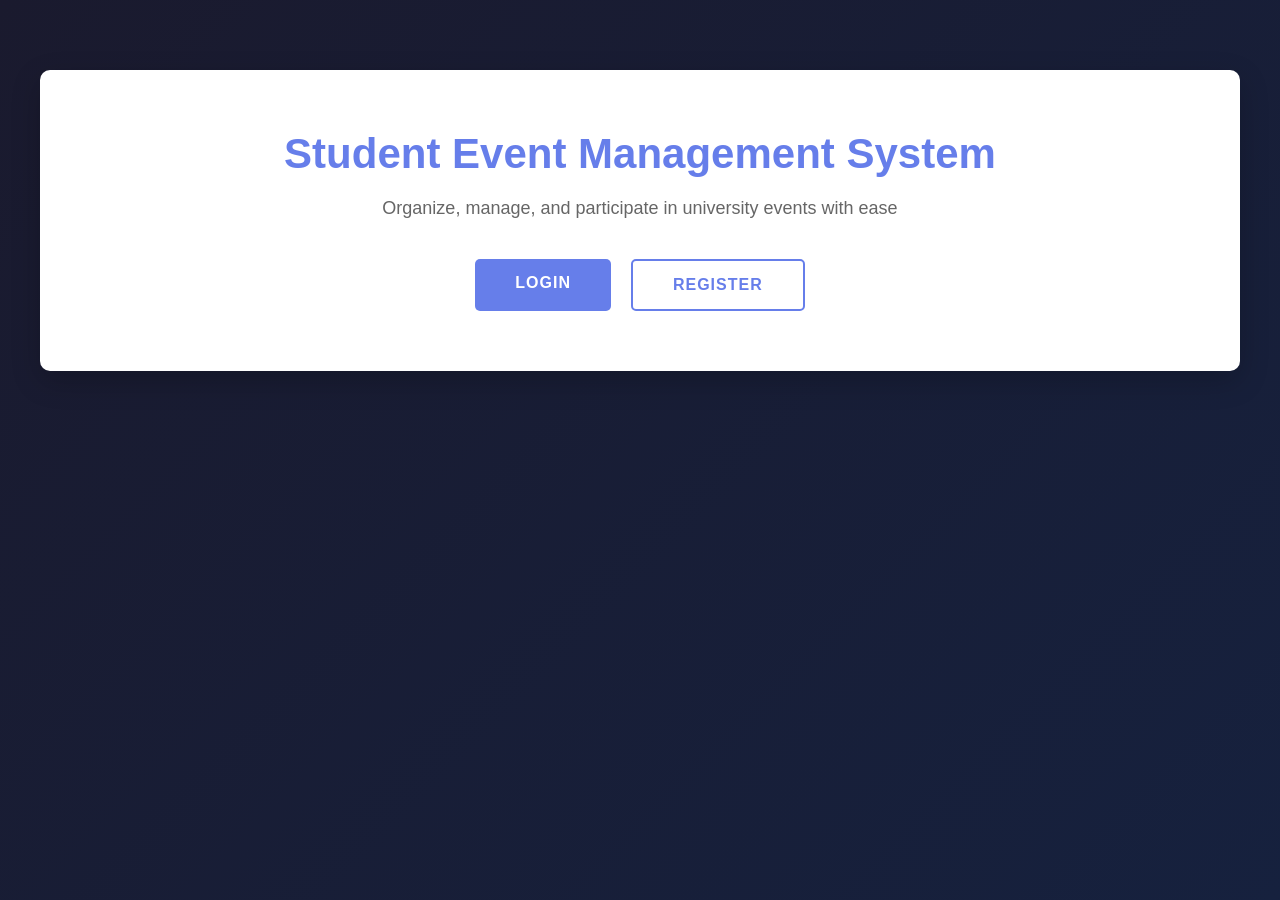
<file: event-management/index.html>
<!DOCTYPE html>
<html lang="en">
<head>
    <meta charset="UTF-8">
    <meta name="viewport" content="width=device-width, initial-scale=1.0">
    <title>Student Event Management System</title>
    <link rel="stylesheet" href="css/style.css">
    <style>
        .hero {
            background: white;
            padding: 60px;
            border-radius: 10px;
            text-align: center;
            box-shadow: 0 10px 30px rgba(0,0,0,0.2);
            margin-top: 50px;
        }
        .hero h1 {
            font-size: 42px;
            color: #667eea;
            margin-bottom: 20px;
        }
        .hero p {
            font-size: 18px;
            color: #666;
            margin-bottom: 40px;
        }
        .btn-group {
            display: flex;
            gap: 20px;
            justify-content: center;
        }
        .btn-primary {
            padding: 15px 40px;
            background: #667eea;
            color: white;
            text-decoration: none;
            border-radius: 5px;
            font-size: 16px;
            transition: 0.3s;
        }
        .btn-primary:hover {
            background: #5568d3;
        }
        .btn-secondary {
            padding: 15px 40px;
            background: white;
            color: #667eea;
            text-decoration: none;
            border: 2px solid #667eea;
            border-radius: 5px;
            font-size: 16px;
            transition: 0.3s;
        }
        .btn-secondary:hover {
            background: #667eea;
            color: white;
        }
    </style>
</head>
<body>
    <div class="container">
        <div class="hero">
            <h1>Student Event Management System</h1>
            <p>Organize, manage, and participate in university events with ease</p>
            <div class="btn-group">
                <a href="login.html" class="btn-primary">Login</a>
                <a href="register.html" class="btn-secondary">Register</a>
            </div>
        </div>
    </div>
</body>
</html>
</file>
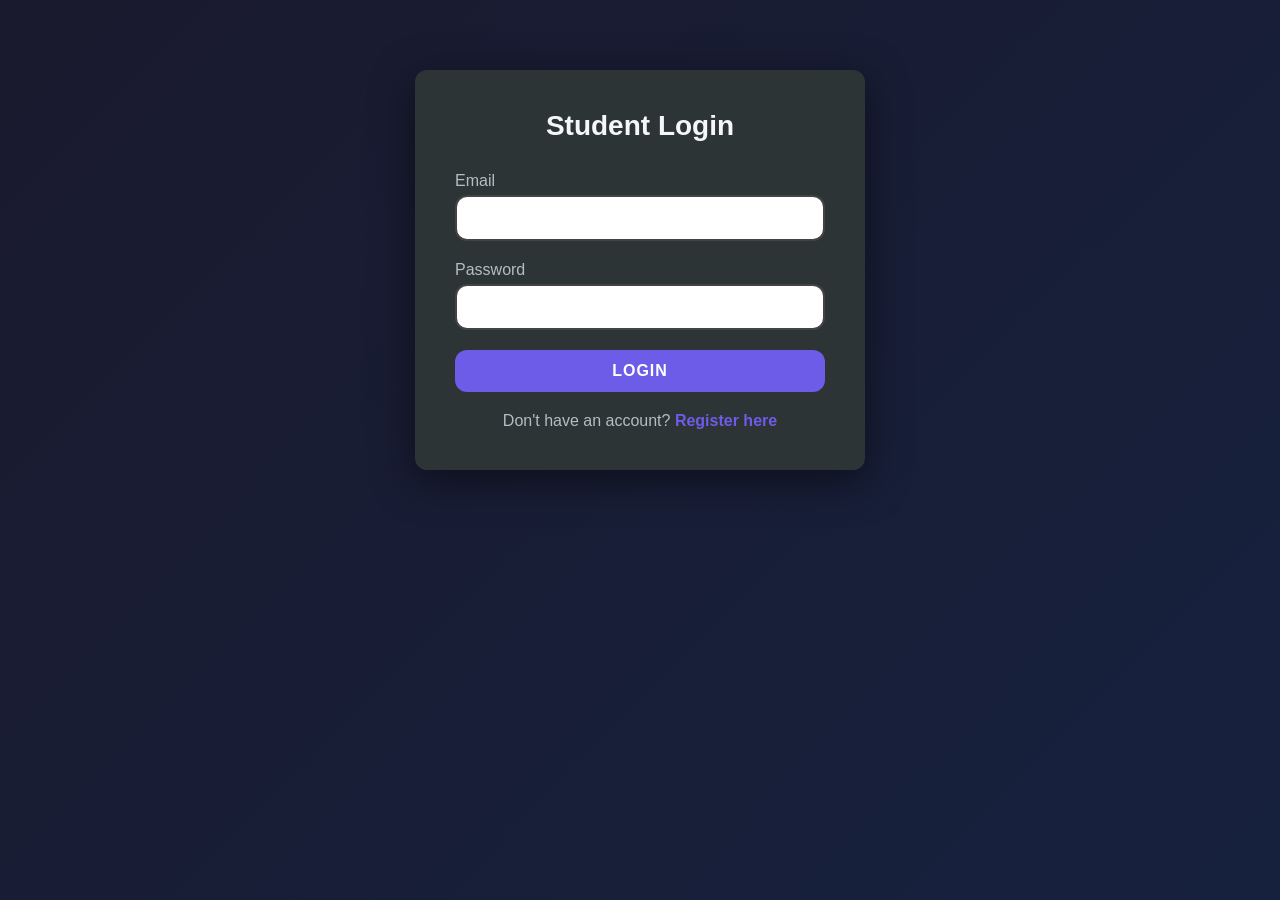
<file: event-management/admin.html>
<!DOCTYPE html>
<html lang="en">
<head>
    <meta charset="UTF-8">
    <meta name="viewport" content="width=device-width, initial-scale=1.0">
    <title>Admin Dashboard - Event Management</title>
    <link rel="stylesheet" href="css/style.css">
    <style>
        .admin-container {
            background: white;
            padding: 30px;
            border-radius: 10px;
            margin-top: 20px;
        }
        .tabs {
            display: flex;
            gap: 10px;
            margin-bottom: 30px;
            border-bottom: 2px solid #ddd;
        }
        .tab {
            padding: 12px 24px;
            background: none;
            border: none;
            cursor: pointer;
            font-size: 16px;
            color: #666;
            border-bottom: 3px solid transparent;
        }
        .tab.active {
            color: #667eea;
            border-bottom-color: #667eea;
        }
        .tab-content {
            display: none;
        }
        .tab-content.active {
            display: block;
        }
        .stats-grid {
            display: grid;
            grid-template-columns: repeat(auto-fit, minmax(200px, 1fr));
            gap: 20px;
            margin-bottom: 30px;
        }
        .stat-card {
            background: linear-gradient(135deg, #667eea 0%, #764ba2 100%);
            color: white;
            padding: 20px;
            border-radius: 10px;
            text-align: center;
        }
        .stat-card h3 {
            font-size: 36px;
            margin: 0;
        }
        .stat-card p {
            margin: 10px 0 0 0;
            opacity: 0.9;
        }
        table {
            width: 100%;
            border-collapse: collapse;
            margin-top: 20px;
        }
        table th, table td {
            padding: 12px;
            text-align: left;
            border-bottom: 1px solid #ddd;
        }
        table th {
            background: #667eea;
            color: white;
        }
        table tr:hover {
            background: #f5f5f5;
        }
        .btn-small {
            padding: 6px 12px;
            font-size: 14px;
            margin: 0 5px;
        }
        .btn-edit {
            background: #3498db;
        }
        .btn-delete {
            background: #e74c3c;
        }
        .form-grid {
            display: grid;
            gap: 15px;
        }
        .modal {
            display: none;
            position: fixed;
            top: 0;
            left: 0;
            width: 100%;
            height: 100%;
            background: rgba(0,0,0,0.5);
            z-index: 1000;
        }
        .modal.active {
            display: flex;
            align-items: center;
            justify-content: center;
        }
        .modal-content {
            background: white;
            padding: 30px;
            border-radius: 10px;
            max-width: 500px;
            width: 90%;
            max-height: 90vh;
            overflow-y: auto;
        }
        .modal-header {
            display: flex;
            justify-content: space-between;
            align-items: center;
            margin-bottom: 20px;
        }
        .close-modal {
            background: none;
            border: none;
            font-size: 24px;
            cursor: pointer;
            color: #666;
        }
    </style>
</head>
<body>
    <nav class="navbar">
        <h1>Admin Dashboard</h1>
        <div>
            <span id="adminName"></span>
            <button onclick="logout()" class="btn-logout">Logout</button>
        </div>
    </nav>
    
    <div class="container">
        <div class="admin-container">
            <div class="stats-grid" id="statsGrid">
                <div class="stat-card">
                    <h3 id="totalEvents">0</h3>
                    <p>Total Events</p>
                </div>
                <div class="stat-card">
                    <h3 id="totalUsers">0</h3>
                    <p>Total Users</p>
                </div>
                <div class="stat-card">
                    <h3 id="totalRegistrations">0</h3>
                    <p>Total Registrations</p>
                </div>
            </div>
            
            <div class="tabs">
                <button class="tab active" onclick="switchTab('events')">Manage Events</button>
                <button class="tab" onclick="switchTab('users')">View Users</button>
                <button class="tab" onclick="switchTab('registrations')">View Registrations</button>
            </div>
            
            <!-- Events Tab -->
            <div id="eventsTab" class="tab-content active">
                <button class="btn" onclick="showAddEventModal()">+ Add New Event</button>
                <div id="message"></div>
                <table id="eventsTable">
                    <thead>
                        <tr>
                            <th>ID</th>
                            <th>Title</th>
                            <th>Date</th>
                            <th>Venue</th>
                            <th>Organizer</th>
                            <th>Actions</th>
                        </tr>
                    </thead>
                    <tbody id="eventsTableBody">
                        <tr><td colspan="6">Loading...</td></tr>
                    </tbody>
                </table>
            </div>
            
            <!-- Users Tab -->
            <div id="usersTab" class="tab-content">
                <table id="usersTable">
                    <thead>
                        <tr>
                            <th>ID</th>
                            <th>Name</th>
                            <th>Email</th>
                            <th>Contact</th>
                            <th>Admin</th>
                            <th>Registered</th>
                        </tr>
                    </thead>
                    <tbody id="usersTableBody">
                        <tr><td colspan="6">Loading...</td></tr>
                    </tbody>
                </table>
            </div>
            
            <!-- Registrations Tab -->
            <div id="registrationsTab" class="tab-content">
                <table id="registrationsTable">
                    <thead>
                        <tr>
                            <th>ID</th>
                            <th>Student Name</th>
                            <th>Event Title</th>
                            <th>Registration Date</th>
                        </tr>
                    </thead>
                    <tbody id="registrationsTableBody">
                        <tr><td colspan="4">Loading...</td></tr>
                    </tbody>
                </table>
            </div>
        </div>
    </div>
    
    <!-- Add/Edit Event Modal -->
    <div id="eventModal" class="modal">
        <div class="modal-content">
            <div class="modal-header">
                <h2 id="modalTitle">Add New Event</h2>
                <button class="close-modal" onclick="closeModal()">&times;</button>
            </div>
            <form id="eventForm" class="form-grid">
                <input type="hidden" id="eventId">
                <div class="input-group">
                    <label>Event Title *</label>
                    <input type="text" id="eventTitle" required>
                </div>
                <div class="input-group">
                    <label>Date *</label>
                    <input type="date" id="eventDate" required>
                </div>
                <div class="input-group">
                    <label>Venue *</label>
                    <input type="text" id="eventVenue" required>
                </div>
                <div class="input-group">
                    <label>Organizer *</label>
                    <input type="text" id="eventOrganizer" required>
                </div>
                <div class="input-group">
                    <label>Description</label>
                    <textarea id="eventDescription" rows="4"></textarea>
                </div>
                <button type="submit" class="btn">Save Event</button>
            </form>
        </div>
    </div>
    
    <script>
        let currentTab = 'events';
        let editingEventId = null;
        
        // Check admin authentication
        async function checkAuth() {
            try {
                const response = await fetch('php/check_auth.php');
                const result = await response.json();
                
                if (!result.loggedIn || !result.is_admin) {
                    alert('Access denied. Admin only.');
                    window.location.href = 'login.html';
                    return false;
                }
                
                document.getElementById('adminName').textContent = 'Welcome, ' + result.name;
                loadDashboard();
                return true;
            } catch (error) {
                console.error('Auth error:', error);
                window.location.href = 'login.html';
                return false;
            }
        }
        
        // Load dashboard data
        async function loadDashboard() {
            await loadStats();
            await loadEvents();
            await loadUsers();
            await loadRegistrations();
        }
        
        // Load statistics
        async function loadStats() {
            try {
                const response = await fetch('php/admin_stats.php');
                const stats = await response.json();
                
                document.getElementById('totalEvents').textContent = stats.events || 0;
                document.getElementById('totalUsers').textContent = stats.users || 0;
                document.getElementById('totalRegistrations').textContent = stats.registrations || 0;
            } catch (error) {
                console.error('Error loading stats:', error);
            }
        }
        
        // Load events
        async function loadEvents() {
            try {
                const response = await fetch('php/admin_events.php');
                const events = await response.json();
                
                const tbody = document.getElementById('eventsTableBody');
                tbody.innerHTML = '';
                
                if (events.length === 0) {
                    tbody.innerHTML = '<tr><td colspan="6">No events found</td></tr>';
                    return;
                }
                
                events.forEach(event => {
                    const row = tbody.insertRow();
                    row.innerHTML = `
                        <td>${event.event_id}</td>
                        <td>${escapeHtml(event.title)}</td>
                        <td>${event.date}</td>
                        <td>${escapeHtml(event.venue)}</td>
                        <td>${escapeHtml(event.organizer)}</td>
                        <td>
                            <button class="btn btn-small btn-edit" onclick="editEvent(${event.event_id})">Edit</button>
                            <button class="btn btn-small btn-delete" onclick="deleteEvent(${event.event_id})">Delete</button>
                        </td>
                    `;
                });
            } catch (error) {
                console.error('Error loading events:', error);
            }
        }
        
        // Load users
        async function loadUsers() {
            try {
                const response = await fetch('php/admin_users.php');
                const users = await response.json();
                
                const tbody = document.getElementById('usersTableBody');
                tbody.innerHTML = '';
                
                if (users.length === 0) {
                    tbody.innerHTML = '<tr><td colspan="6">No users found</td></tr>';
                    return;
                }
                
                users.forEach(user => {
                    const row = tbody.insertRow();
                    row.innerHTML = `
                        <td>${user.user_id}</td>
                        <td>${escapeHtml(user.name)}</td>
                        <td>${escapeHtml(user.email)}</td>
                        <td>${escapeHtml(user.contact_number || 'N/A')}</td>
                        <td>${user.is_admin ? '✅ Yes' : 'No'}</td>
                        <td>${user.created_at}</td>
                    `;
                });
            } catch (error) {
                console.error('Error loading users:', error);
            }
        }
        
        // Load registrations
        async function loadRegistrations() {
            try {
                const response = await fetch('php/admin_registrations.php');
                const registrations = await response.json();
                
                const tbody = document.getElementById('registrationsTableBody');
                tbody.innerHTML = '';
                
                if (registrations.length === 0) {
                    tbody.innerHTML = '<tr><td colspan="4">No registrations found</td></tr>';
                    return;
                }
                
                registrations.forEach(reg => {
                    const row = tbody.insertRow();
                    row.innerHTML = `
                        <td>${reg.reg_id}</td>
                        <td>${escapeHtml(reg.student_name)}</td>
                        <td>${escapeHtml(reg.event_title)}</td>
                        <td>${reg.timestamp}</td>
                    `;
                });
            } catch (error) {
                console.error('Error loading registrations:', error);
            }
        }
        
        // Switch tabs
        function switchTab(tab) {
            document.querySelectorAll('.tab').forEach(t => t.classList.remove('active'));
            document.querySelectorAll('.tab-content').forEach(c => c.classList.remove('active'));
            
            event.target.classList.add('active');
            document.getElementById(tab + 'Tab').classList.add('active');
            currentTab = tab;
        }
        
        // Show add event modal
        function showAddEventModal() {
            editingEventId = null;
            document.getElementById('modalTitle').textContent = 'Add New Event';
            document.getElementById('eventForm').reset();
            document.getElementById('eventId').value = '';
            document.getElementById('eventModal').classList.add('active');
        }
        
        // Edit event
        async function editEvent(eventId) {
            try {
                const response = await fetch(`php/admin_events.php?id=${eventId}`);
                const event = await response.json();
                
                editingEventId = eventId;
                document.getElementById('modalTitle').textContent = 'Edit Event';
                document.getElementById('eventId').value = event.event_id;
                document.getElementById('eventTitle').value = event.title;
                document.getElementById('eventDate').value = event.date;
                document.getElementById('eventVenue').value = event.venue;
                document.getElementById('eventOrganizer').value = event.organizer;
                document.getElementById('eventDescription').value = event.description || '';
                document.getElementById('eventModal').classList.add('active');
            } catch (error) {
                alert('Error loading event details');
            }
        }
        
        // Delete event
        async function deleteEvent(eventId) {
            if (!confirm('Are you sure you want to delete this event?')) return;
            
            try {
                const formData = new FormData();
                formData.append('action', 'delete');
                formData.append('event_id', eventId);
                
                const response = await fetch('php/admin_events.php', {
                    method: 'POST',
                    body: formData
                });
                
                const result = await response.json();
                
                if (result.success) {
                    showMessage('Event deleted successfully', 'success');
                    loadEvents();
                    loadStats();
                } else {
                    showMessage(result.message, 'error');
                }
            } catch (error) {
                showMessage('Error deleting event', 'error');
            }
        }
        
        // Close modal
        function closeModal() {
            document.getElementById('eventModal').classList.remove('active');
        }
        
        // Save event (add or update)
        document.getElementById('eventForm').addEventListener('submit', async function(e) {
            e.preventDefault();
            
            const formData = new FormData();
            formData.append('action', editingEventId ? 'update' : 'create');
            if (editingEventId) formData.append('event_id', editingEventId);
            formData.append('title', document.getElementById('eventTitle').value);
            formData.append('date', document.getElementById('eventDate').value);
            formData.append('venue', document.getElementById('eventVenue').value);
            formData.append('organizer', document.getElementById('eventOrganizer').value);
            formData.append('description', document.getElementById('eventDescription').value);
            
            try {
                const response = await fetch('php/admin_events.php', {
                    method: 'POST',
                    body: formData
                });
                
                const result = await response.json();
                
                if (result.success) {
                    showMessage(result.message, 'success');
                    closeModal();
                    loadEvents();
                    loadStats();
                } else {
                    showMessage(result.message, 'error');
                }
            } catch (error) {
                showMessage('Error saving event', 'error');
            }
        });
        
        // Show message
        function showMessage(msg, type) {
            const messageDiv = document.getElementById('message');
            messageDiv.innerHTML = `<p class="${type}">${msg}</p>`;
            setTimeout(() => messageDiv.innerHTML = '', 3000);
        }
        
        // Logout
        function logout() {
            if (confirm('Are you sure you want to logout?')) {
                window.location.href = 'php/logout.php';
            }
        }
        
        // Escape HTML
        function escapeHtml(text) {
            const div = document.createElement('div');
            div.textContent = text;
            return div.innerHTML;
        }
        
        // Initialize
        checkAuth();
    </script>
</body>
</html>
</file>
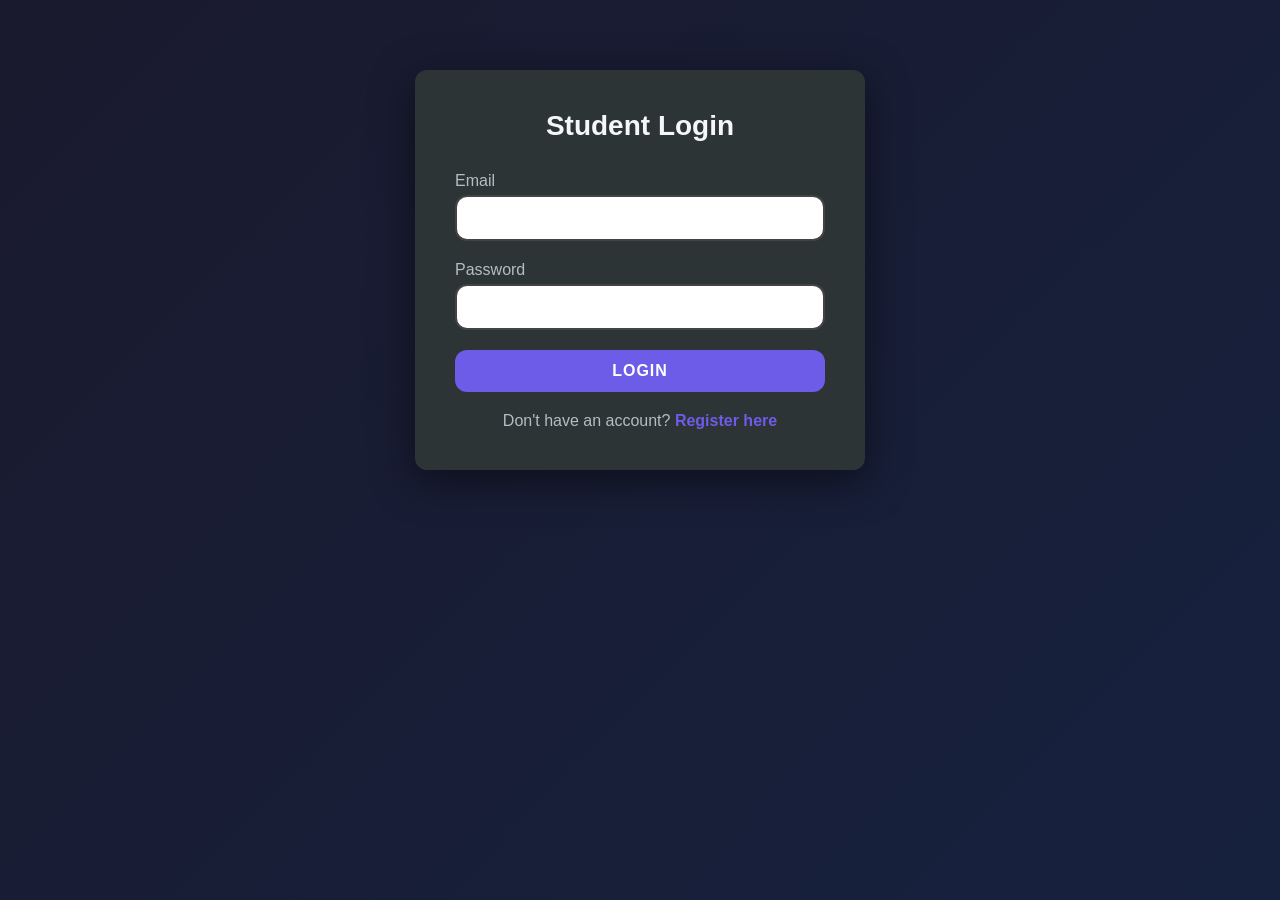
<file: event-management/events.html>
<!DOCTYPE html>
<html lang="en">
<head>
    <meta charset="UTF-8">
    <meta name="viewport" content="width=device-width, initial-scale=1.0">
    <title>Events - Event Management</title>
    <link rel="stylesheet" href="css/style.css">
</head>
<body>
    <nav class="navbar">
        <h1>Event Management System</h1>
        <div>
            <span id="userName"></span>
            <button onclick="logout()" class="btn-logout">Logout</button>
        </div>
    </nav>
    
    <div class="container">
        <h2>Available Events</h2>
        <div id="message" style="margin-bottom: 20px;"></div>
        <div id="eventsContainer">Loading events...</div>
    </div>
    
    <script>
        let currentUserId = null;
        
        // Check if user is logged in
        async function checkAuth() {
            try {
                const response = await fetch('php/check_auth.php');
                const result = await response.json();
                
                console.log('Auth check:', result);
                
                if (!result.loggedIn) {
                    alert('Please login first');
                    window.location.href = 'login.html';
                    return false;
                } else {
                    currentUserId = result.user_id;
                    document.getElementById('userName').textContent = 'Welcome, ' + result.name;
                    loadEvents();
                    return true;
                }
            } catch (error) {
                console.error('Auth check error:', error);
                alert('Authentication error. Please login again.');
                window.location.href = 'login.html';
                return false;
            }
        }
        
        // Load events
        async function loadEvents() {
            try {
                const response = await fetch('php/get_events.php');
                
                if (!response.ok) {
                    throw new Error('Failed to fetch events');
                }
                
                const events = await response.json();
                console.log('Events loaded:', events);
                
                const container = document.getElementById('eventsContainer');
                container.innerHTML = '';
                
                if (!Array.isArray(events) || events.length === 0) {
                    container.innerHTML = '<p>No events available at the moment.</p>';
                    return;
                }
                
                events.forEach(event => {
                    const card = document.createElement('div');
                    card.className = 'event-card';
                    
                    const isRegistered = event.is_registered === true || event.is_registered === 1;
                    
                    card.innerHTML = `
                        <h3>${escapeHtml(event.title)}</h3>
                        <p><strong>Date:</strong> ${escapeHtml(event.date)}</p>
                        <p><strong>Venue:</strong> ${escapeHtml(event.venue)}</p>
                        <p><strong>Organizer:</strong> ${escapeHtml(event.organizer)}</p>
                        <p>${escapeHtml(event.description || '')}</p>
                        ${isRegistered ? 
                            '<button class="btn-registered" disabled>Already Registered ✓</button>' :
                            `<button class="btn" onclick="registerEvent(${event.event_id})">Register Now</button>`
                        }
                    `;
                    container.appendChild(card);
                });
            } catch (error) {
                console.error('Error loading events:', error);
                document.getElementById('eventsContainer').innerHTML =
                    '<p style="color: red;">Failed to load events. Please refresh the page.</p>';
            }
        }
        
        // Register for event
        async function registerEvent(eventId) {
            console.log('Registering for event:', eventId);
            
            const messageDiv = document.getElementById('message');
            messageDiv.innerHTML = '<p style="color: blue;">Processing registration...</p>';
            
            try {
                const formData = new FormData();
                formData.append('event_id', eventId);
                
                const response = await fetch('php/register_event.php', {
                    method: 'POST',
                    body: formData
                });
                
                console.log('Registration response status:', response.status);
                
                const responseText = await response.text();
                console.log('Registration raw response:', responseText);
                
                let result;
                try {
                    result = JSON.parse(responseText);
                } catch (e) {
                    console.error('JSON parse error:', e);
                    messageDiv.innerHTML = '<p class="error">Server error: ' + responseText.substring(0, 100) + '</p>';
                    return;
                }
                
                console.log('Registration result:', result);
                
                if (result.success) {
                    messageDiv.innerHTML = '<p class="success">' + escapeHtml(result.message) + '</p>';
                    // Reload events to update UI
                    setTimeout(() => {
                        messageDiv.innerHTML = '';
                        loadEvents();
                    }, 2000);
                } else {
                    messageDiv.innerHTML = '<p class="error">' + escapeHtml(result.message) + '</p>';
                    setTimeout(() => {
                        messageDiv.innerHTML = '';
                    }, 3000);
                }
            } catch (error) {
                console.error('Registration error:', error);
                messageDiv.innerHTML = '<p class="error">Network error. Please try again.</p>';
                setTimeout(() => {
                    messageDiv.innerHTML = '';
                }, 3000);
            }
        }
        
        // Logout
        function logout() {
            if (confirm('Are you sure you want to logout?')) {
                window.location.href = 'php/logout.php';
            }
        }
        
        // Escape HTML to prevent XSS
        function escapeHtml(text) {
            const div = document.createElement('div');
            div.textContent = text;
            return div.innerHTML;
        }
        
        // Initialize
        checkAuth();
    </script>
</body>
</html>
</file>
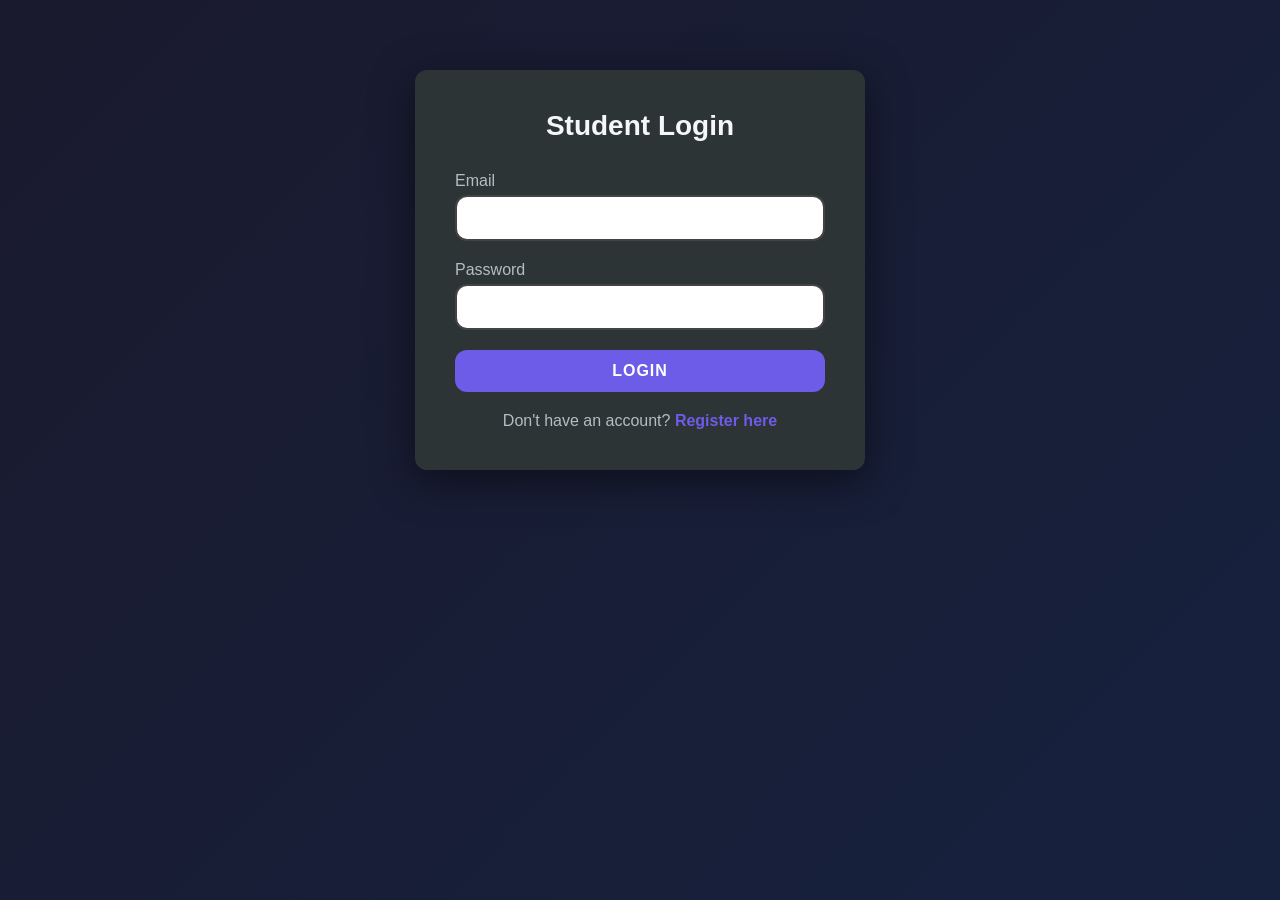
<file: event-management/login.html>
<!DOCTYPE html>
<html lang="en">
<head>
    <meta charset="UTF-8">
    <meta name="viewport" content="width=device-width, initial-scale=1.0">
    <title>Login - Event Management</title>
    <link rel="stylesheet" href="css/style.css">
</head>
<body>
    <div class="container">
        <div class="form-box">
            <h2>Student Login</h2>
            <form id="loginForm">
                <div class="input-group">
                    <label>Email</label>
                    <input type="email" id="email" required>
                </div>
                <div class="input-group">
                    <label>Password</label>
                    <input type="password" id="password" required>
                </div>
                <div id="message"></div>
                <button type="submit" class="btn">Login</button>
            </form>
            <p class="link">Don't have an account? <a href="register.html">Register here</a></p>
        </div>
    </div>
    <script>
        document.getElementById('loginForm').addEventListener('submit', async function(e) {
            e.preventDefault();
            
            const email = document.getElementById('email').value;
            const password = document.getElementById('password').value;
            const messageDiv = document.getElementById('message');
            
            const formData = new FormData();
            formData.append('email', email);
            formData.append('password', password);
            
            try {
                const response = await fetch('php/login.php', {
                    method: 'POST',
                    body: formData
                });
                
                const result = await response.json();
                
                if (result.success) {
                    messageDiv.innerHTML = '<p class="success">' + result.message + '</p>';
                    setTimeout(() => {
                        if (result.is_admin) {
                            window.location.href = 'admin.html';
                        } else {
                            window.location.href = 'events.html';
                        }
                    }, 1000);
                } else {
                    messageDiv.innerHTML = '<p class="error">' + result.message + '</p>';
                }
            } catch (error) {
                messageDiv.innerHTML = '<p class="error">Login failed. Please try again.</p>';
            }
        });
    </script>
</body>
</html>
</file>
<file: event-management/css/style.css>
/* ========================================
   DARK THEME - ACTIVATED! 🌙
   ======================================== */

:root {
    /* Primary Colors - Dark Theme */
    --primary-color: #6c5ce7;        /* Vibrant purple */
    --primary-dark: #5f4dd1;         /* Darker purple for hover */
    --secondary-color: #a29bfe;      /* Light purple accent */
    
    /* Accent Colors */
    --success-color: #00b894;        /* Mint green */
    --error-color: #ff7675;          /* Soft red */
    --warning-color: #fdcb6e;        /* Warm yellow */
    --info-color: #74b9ff;           /* Sky blue */
    
    /* Background Colors - DARK */
    --bg-gradient-start: #1a1a2e;    /* Dark navy */
    --bg-gradient-end: #16213e;      /* Deeper blue */
    --card-bg: #2d3436;              /* Dark gray card */
    --body-bg: #0f1419;              /* Almost black */
    
    /* Text Colors - LIGHT for dark backgrounds */
    --text-primary: #f5f6fa;         /* Almost white */
    --text-secondary: #b2bec3;       /* Light gray */
    --text-light: #636e72;           /* Medium gray */
    --text-white: #ffffff;           /* Pure white */
    
    /* Border & Shadow */
    --border-color: #434343;         /* Dark border */
    --border-radius: 12px;           /* Slightly more rounded */
    --box-shadow: 0 10px 40px rgba(0,0,0,0.5);  /* Stronger shadow */
    
    /* Fonts */
    --font-primary: 'Segoe UI', Tahoma, Geneva, Verdana, sans-serif;
    --font-heading: 'Arial Black', sans-serif;
    --font-size-base: 16px;
    --font-size-small: 14px;
    --font-size-large: 18px;
    
    /* Spacing */
    --spacing-small: 10px;
    --spacing-medium: 20px;
    --spacing-large: 30px;
}

/* ========================================
   ALTERNATIVE COLOR SCHEMES (UNCOMMENT TO USE)
   ======================================== */

/* Blue Theme - Remove the comments to activate
:root {
    --primary-color: #3498db;
    --primary-dark: #2980b9;
    --secondary-color: #2c3e50;
    --bg-gradient-start: #3498db;
    --bg-gradient-end: #2c3e50;
}
*/

/* Green Theme - Remove the comments to activate
:root {
    --primary-color: #27ae60;
    --primary-dark: #229954;
    --secondary-color: #16a085;
    --bg-gradient-start: #27ae60;
    --bg-gradient-end: #16a085;
}
*/

/* Red/Pink Theme - Remove the comments to activate
:root {
    --primary-color: #e74c3c;
    --primary-dark: #c0392b;
    --secondary-color: #e91e63;
    --bg-gradient-start: #e74c3c;
    --bg-gradient-end: #e91e63;
}
*/

/* Dark Theme - Remove the comments to activate
:root {
    --primary-color: #34495e;
    --primary-dark: #2c3e50;
    --secondary-color: #95a5a6;
    --bg-gradient-start: #2c3e50;
    --bg-gradient-end: #34495e;
    --card-bg: #ecf0f1;
    --text-primary: #2c3e50;
}
*/

/* Orange Theme - Remove the comments to activate
:root {
    --primary-color: #f39c12;
    --primary-dark: #e67e22;
    --secondary-color: #d35400;
    --bg-gradient-start: #f39c12;
    --bg-gradient-end: #e67e22;
}
*/

/* ========================================
   BASE STYLES (Don't change unless needed)
   ======================================== */

* {
    margin: 0;
    padding: 0;
    box-sizing: border-box;
}

body {
    font-family: var(--font-primary);
    font-size: var(--font-size-base);
    background: linear-gradient(135deg, var(--bg-gradient-start) 0%, var(--bg-gradient-end) 100%);
    min-height: 100vh;
    padding: var(--spacing-medium);
    color: var(--text-primary);
}

h1, h2, h3, h4, h5, h6 {
    font-family: var(--font-heading);
}

.container {
    max-width: 1200px;
    margin: 0 auto;
}

/* ========================================
   FORM STYLES
   ======================================== */

.form-box {
    background: var(--card-bg);
    padding: 40px;
    border-radius: var(--border-radius);
    box-shadow: var(--box-shadow);
    max-width: 450px;
    margin: 50px auto;
}

.form-box h2 {
    text-align: center;
    margin-bottom: var(--spacing-large);
    color: var(--text-primary);
    font-size: 28px;
}

.input-group {
    margin-bottom: var(--spacing-medium);
}

.input-group label {
    display: block;
    margin-bottom: 5px;
    color: var(--text-secondary);
    font-weight: 500;
}

.input-group input,
.input-group textarea,
.input-group select {
    width: 100%;
    padding: 12px;
    border: 2px solid var(--border-color);
    border-radius: var(--border-radius);
    font-size: var(--font-size-base);
    font-family: var(--font-primary);
    transition: all 0.3s ease;
}

.input-group input:focus,
.input-group textarea:focus,
.input-group select:focus {
    outline: none;
    border-color: var(--primary-color);
    box-shadow: 0 0 0 3px rgba(102, 126, 234, 0.1);
}

.input-group textarea {
    resize: vertical;
    min-height: 100px;
}

/* ========================================
   BUTTON STYLES
   ======================================== */

.btn {
    width: 100%;
    padding: 12px;
    background: var(--primary-color);
    color: var(--text-white);
    border: none;
    border-radius: var(--border-radius);
    font-size: var(--font-size-base);
    font-weight: 600;
    cursor: pointer;
    transition: all 0.3s ease;
    text-transform: uppercase;
    letter-spacing: 1px;
}

.btn:hover {
    background: var(--primary-dark);
    transform: translateY(-2px);
    box-shadow: 0 5px 15px rgba(0,0,0,0.2);
}

.btn:active {
    transform: translateY(0);
}

/* Button Sizes */
.btn-small {
    padding: 6px 12px;
    font-size: var(--font-size-small);
    width: auto;
}

.btn-large {
    padding: 15px 30px;
    font-size: var(--font-size-large);
}

/* Button Colors */
.btn-edit {
    background: var(--info-color);
}

.btn-edit:hover {
    background: #2980b9;
}

.btn-delete {
    background: var(--error-color);
}

.btn-delete:hover {
    background: #c0392b;
}

.btn-logout {
    padding: 8px 20px;
    background: var(--error-color);
    color: var(--text-white);
    border: none;
    border-radius: var(--border-radius);
    cursor: pointer;
    margin-left: 15px;
    transition: all 0.3s ease;
}

.btn-logout:hover {
    background: #c0392b;
}

.btn-registered {
    width: 100%;
    padding: 10px;
    background: var(--text-light);
    color: var(--text-white);
    border: none;
    border-radius: var(--border-radius);
    cursor: not-allowed;
    margin-top: 10px;
}

/* ========================================
   NAVBAR STYLES
   ======================================== */

.navbar {
    background: var(--card-bg);
    padding: 15px 30px;
    border-radius: var(--border-radius);
    display: flex;
    justify-content: space-between;
    align-items: center;
    margin-bottom: var(--spacing-large);
    box-shadow: 0 2px 10px rgba(0,0,0,0.1);
}

.navbar h1 {
    color: var(--primary-color);
    font-size: 24px;
    font-weight: 700;
}

.navbar span {
    color: var(--text-secondary);
    margin-right: 15px;
}

/* ========================================
   LINKS
   ======================================== */

.link {
    text-align: center;
    margin-top: var(--spacing-medium);
    color: var(--text-secondary);
}

.link a {
    color: var(--primary-color);
    text-decoration: none;
    font-weight: 600;
    transition: all 0.3s ease;
}

.link a:hover {
    color: var(--primary-dark);
    text-decoration: underline;
}

/* ========================================
   MESSAGES
   ======================================== */

#message {
    margin: 15px 0;
}

.error {
    color: var(--error-color);
    background: #fadbd8;
    padding: 12px;
    border-radius: var(--border-radius);
    font-size: var(--font-size-small);
    border-left: 4px solid var(--error-color);
}

.success {
    color: var(--success-color);
    background: #d4edda;
    padding: 12px;
    border-radius: var(--border-radius);
    font-size: var(--font-size-small);
    border-left: 4px solid var(--success-color);
}

.warning {
    color: var(--warning-color);
    background: #fff3cd;
    padding: 12px;
    border-radius: var(--border-radius);
    font-size: var(--font-size-small);
    border-left: 4px solid var(--warning-color);
}

/* ========================================
   EVENT CARDS
   ======================================== */

#eventsContainer {
    display: grid;
    grid-template-columns: repeat(auto-fill, minmax(300px, 1fr));
    gap: var(--spacing-medium);
    margin-top: var(--spacing-medium);
}

.event-card {
    background: var(--card-bg);
    padding: 25px;
    border-radius: var(--border-radius);
    box-shadow: 0 5px 15px rgba(0,0,0,0.1);
    transition: all 0.3s ease;
    border: 2px solid transparent;
}

.event-card:hover {
    transform: translateY(-5px);
    box-shadow: 0 10px 25px rgba(0,0,0,0.15);
    border-color: var(--primary-color);
}

.event-card h3 {
    color: var(--primary-color);
    margin-bottom: 15px;
    font-size: 22px;
}

.event-card p {
    margin-bottom: 10px;
    color: var(--text-secondary);
    line-height: 1.6;
}

.event-card strong {
    color: var(--text-primary);
}

/* ========================================
   ADMIN DASHBOARD SPECIFIC
   ======================================== */

.admin-container {
    background: var(--card-bg);
    padding: var(--spacing-large);
    border-radius: var(--border-radius);
    margin-top: var(--spacing-medium);
    box-shadow: var(--box-shadow);
}

.stats-grid {
    display: grid;
    grid-template-columns: repeat(auto-fit, minmax(200px, 1fr));
    gap: var(--spacing-medium);
    margin-bottom: var(--spacing-large);
}

.stat-card {
    background: linear-gradient(135deg, var(--bg-gradient-start) 0%, var(--bg-gradient-end) 100%);
    color: var(--text-white);
    padding: var(--spacing-medium);
    border-radius: var(--border-radius);
    text-align: center;
    box-shadow: 0 5px 15px rgba(0,0,0,0.2);
    transition: all 0.3s ease;
}

.stat-card:hover {
    transform: translateY(-5px);
    box-shadow: 0 10px 25px rgba(0,0,0,0.3);
}

.stat-card h3 {
    font-size: 42px;
    margin: 0;
    font-weight: 700;
}

.stat-card p {
    margin: 10px 0 0 0;
    opacity: 0.9;
    font-size: var(--font-size-base);
}

/* Tables */
table {
    width: 100%;
    border-collapse: collapse;
    margin-top: var(--spacing-medium);
    background: var(--card-bg);
    border-radius: var(--border-radius);
    overflow: hidden;
    box-shadow: 0 2px 10px rgba(0,0,0,0.1);
}

table th, table td {
    padding: 15px;
    text-align: left;
    border-bottom: 1px solid var(--border-color);
}

table th {
    background: var(--primary-color);
    color: var(--text-white);
    font-weight: 600;
    text-transform: uppercase;
    letter-spacing: 0.5px;
}

table tr:hover {
    background: #f5f5f5;
}

table tr:last-child td {
    border-bottom: none;
}

/* Tabs */
.tabs {
    display: flex;
    gap: 10px;
    margin-bottom: var(--spacing-large);
    border-bottom: 2px solid var(--border-color);
}

.tab {
    padding: 12px 24px;
    background: none;
    border: none;
    cursor: pointer;
    font-size: var(--font-size-base);
    color: var(--text-secondary);
    border-bottom: 3px solid transparent;
    transition: all 0.3s ease;
    font-weight: 500;
}

.tab:hover {
    color: var(--primary-color);
}

.tab.active {
    color: var(--primary-color);
    border-bottom-color: var(--primary-color);
}

.tab-content {
    display: none;
}

.tab-content.active {
    display: block;
    animation: fadeIn 0.3s ease;
}

@keyframes fadeIn {
    from { opacity: 0; }
    to { opacity: 1; }
}

/* Modal */
.modal {
    display: none;
    position: fixed;
    top: 0;
    left: 0;
    width: 100%;
    height: 100%;
    background: rgba(0,0,0,0.5);
    z-index: 1000;
}

.modal.active {
    display: flex;
    align-items: center;
    justify-content: center;
    animation: fadeIn 0.3s ease;
}

.modal-content {
    background: var(--card-bg);
    padding: var(--spacing-large);
    border-radius: var(--border-radius);
    max-width: 500px;
    width: 90%;
    max-height: 90vh;
    overflow-y: auto;
    box-shadow: 0 20px 60px rgba(0,0,0,0.3);
}

.modal-header {
    display: flex;
    justify-content: space-between;
    align-items: center;
    margin-bottom: var(--spacing-medium);
}

.close-modal {
    background: none;
    border: none;
    font-size: 28px;
    cursor: pointer;
    color: var(--text-secondary);
    transition: all 0.3s ease;
}

.close-modal:hover {
    color: var(--error-color);
}

/* ========================================
   HERO SECTION (Home Page)
   ======================================== */

.hero {
    background: var(--card-bg);
    padding: 60px;
    border-radius: var(--border-radius);
    text-align: center;
    box-shadow: var(--box-shadow);
    margin-top: 50px;
}

.hero h1 {
    font-size: 42px;
    color: var(--primary-color);
    margin-bottom: var(--spacing-medium);
}

.hero p {
    font-size: var(--font-size-large);
    color: var(--text-secondary);
    margin-bottom: 40px;
}

.btn-group {
    display: flex;
    gap: var(--spacing-medium);
    justify-content: center;
    flex-wrap: wrap;
}

.btn-primary {
    padding: 15px 40px;
    background: var(--primary-color);
    color: var(--text-white);
    text-decoration: none;
    border-radius: var(--border-radius);
    font-size: var(--font-size-base);
    font-weight: 600;
    transition: all 0.3s ease;
    text-transform: uppercase;
    letter-spacing: 1px;
}

.btn-primary:hover {
    background: var(--primary-dark);
    transform: translateY(-2px);
    box-shadow: 0 5px 15px rgba(0,0,0,0.2);
}

.btn-secondary {
    padding: 15px 40px;
    background: var(--card-bg);
    color: var(--primary-color);
    text-decoration: none;
    border: 2px solid var(--primary-color);
    border-radius: var(--border-radius);
    font-size: var(--font-size-base);
    font-weight: 600;
    transition: all 0.3s ease;
    text-transform: uppercase;
    letter-spacing: 1px;
}

.btn-secondary:hover {
    background: var(--primary-color);
    color: var(--text-white);
}

/* ========================================
   RESPONSIVE DESIGN
   ======================================== */

@media (max-width: 768px) {
    body {
        padding: 10px;
    }
    
    .navbar {
        flex-direction: column;
        gap: 15px;
        padding: 15px;
    }
    
    .navbar h1 {
        font-size: 20px;
    }
    
    #eventsContainer {
        grid-template-columns: 1fr;
    }
    
    .stats-grid {
        grid-template-columns: 1fr;
    }
    
    .form-box {
        padding: 20px;
    }
    
    .hero {
        padding: 30px 20px;
    }
    
    .hero h1 {
        font-size: 28px;
    }
    
    .btn-group {
        flex-direction: column;
    }
    
    table {
        font-size: var(--font-size-small);
    }
    
    table th, table td {
        padding: 8px;
    }
    
    .tabs {
        overflow-x: auto;
    }
    
    .tab {
        white-space: nowrap;
    }
}
</file>
